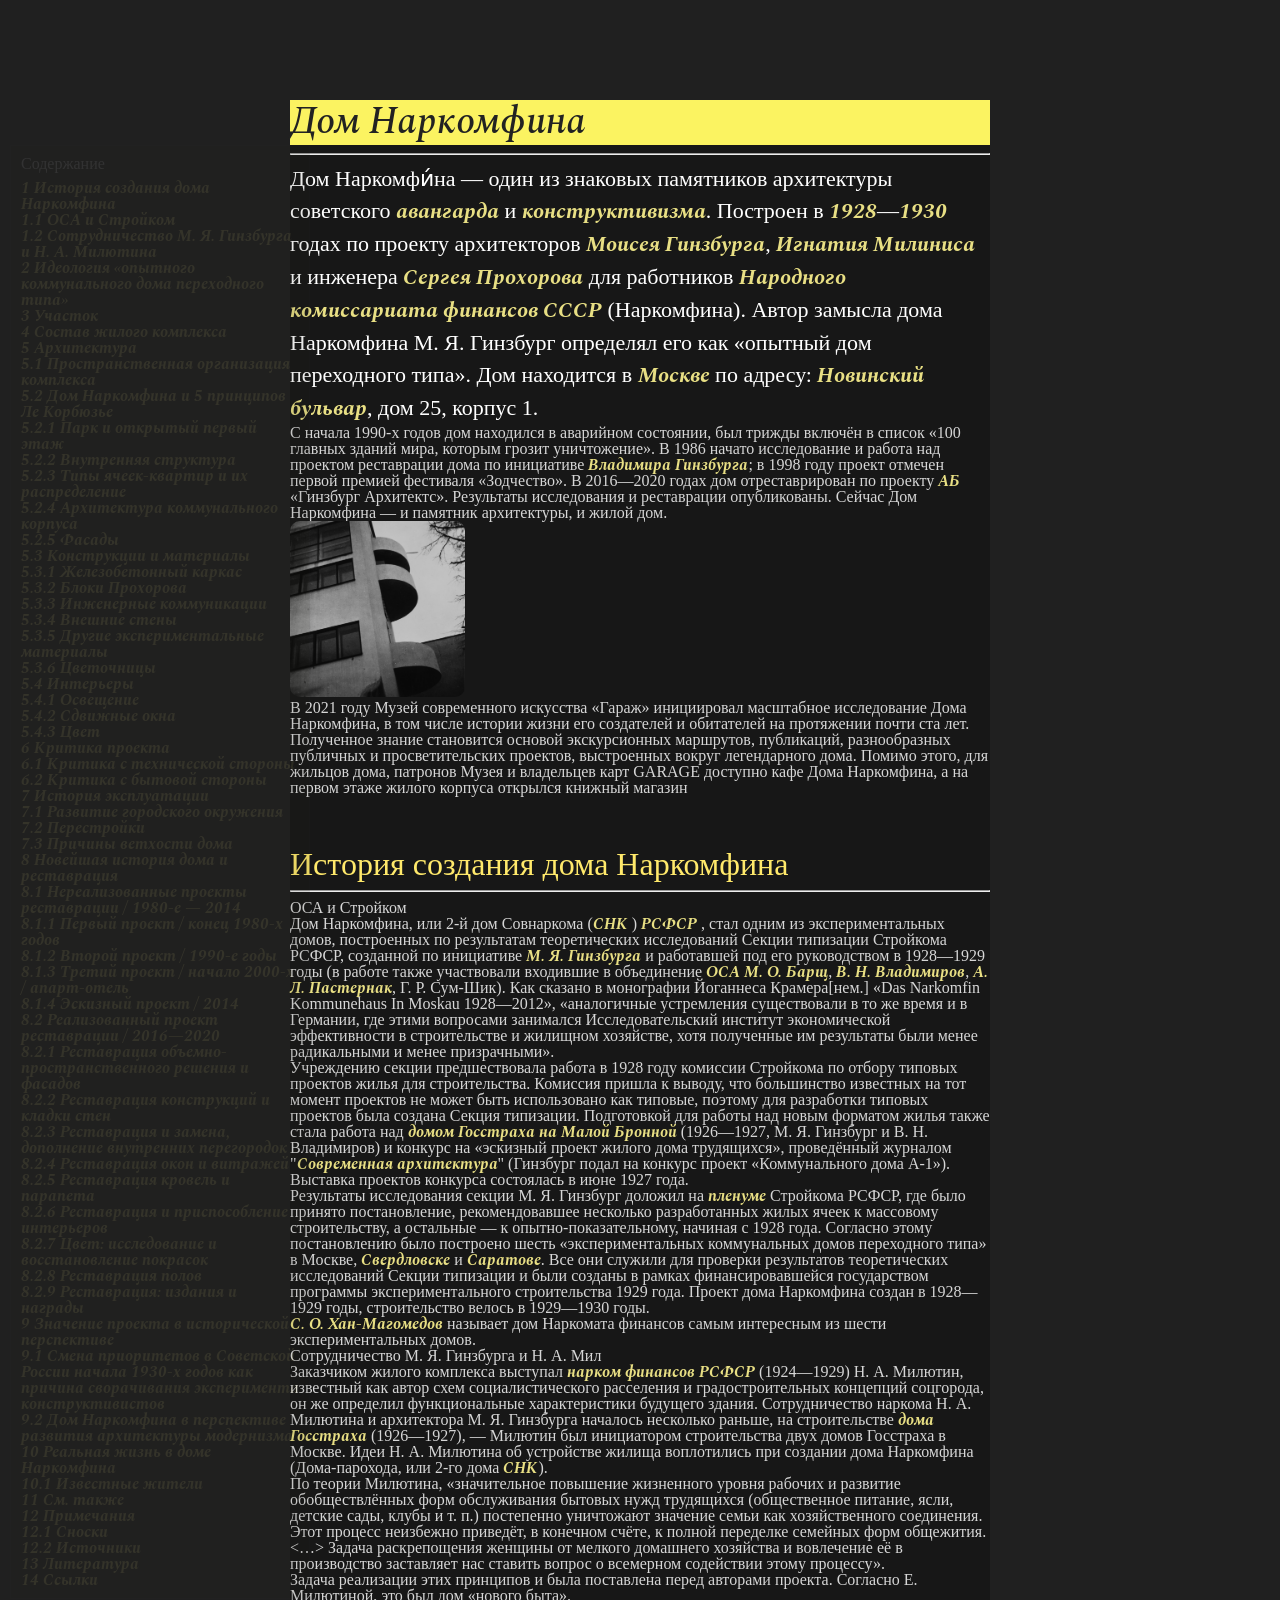
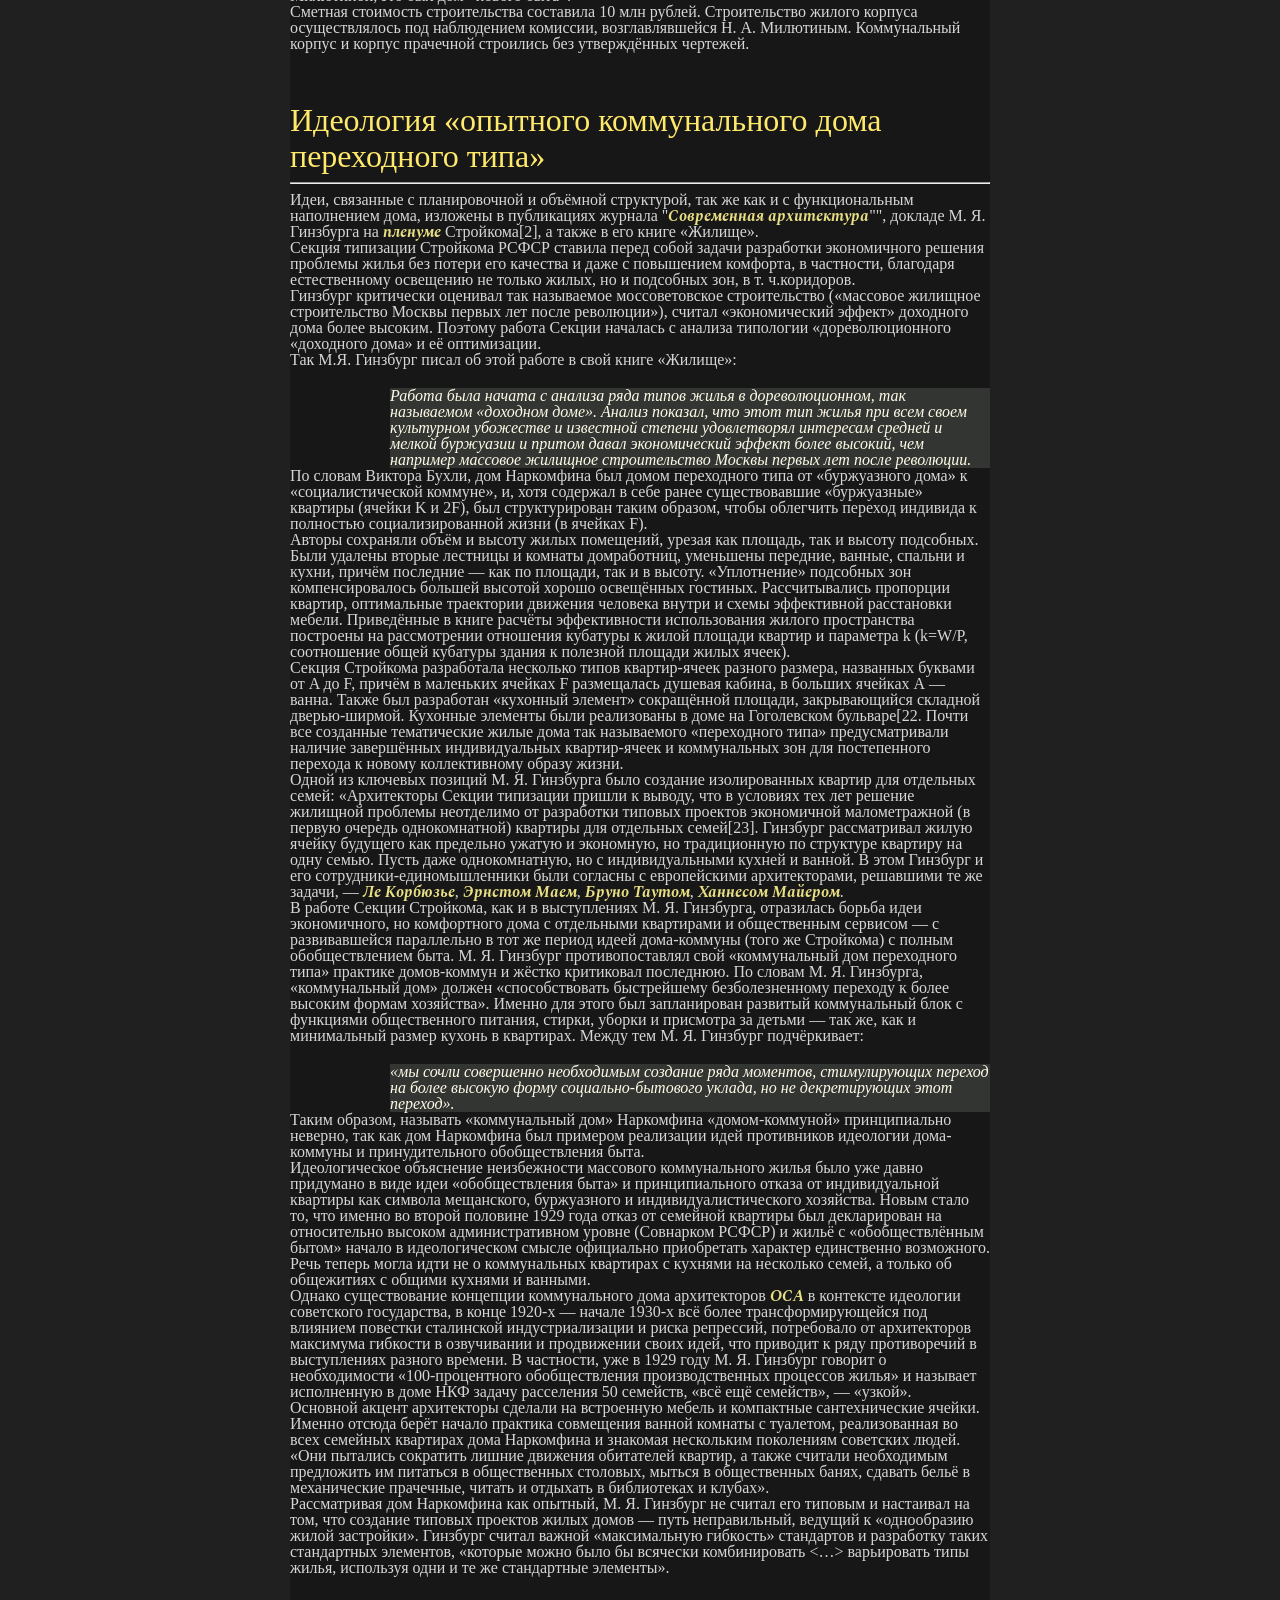
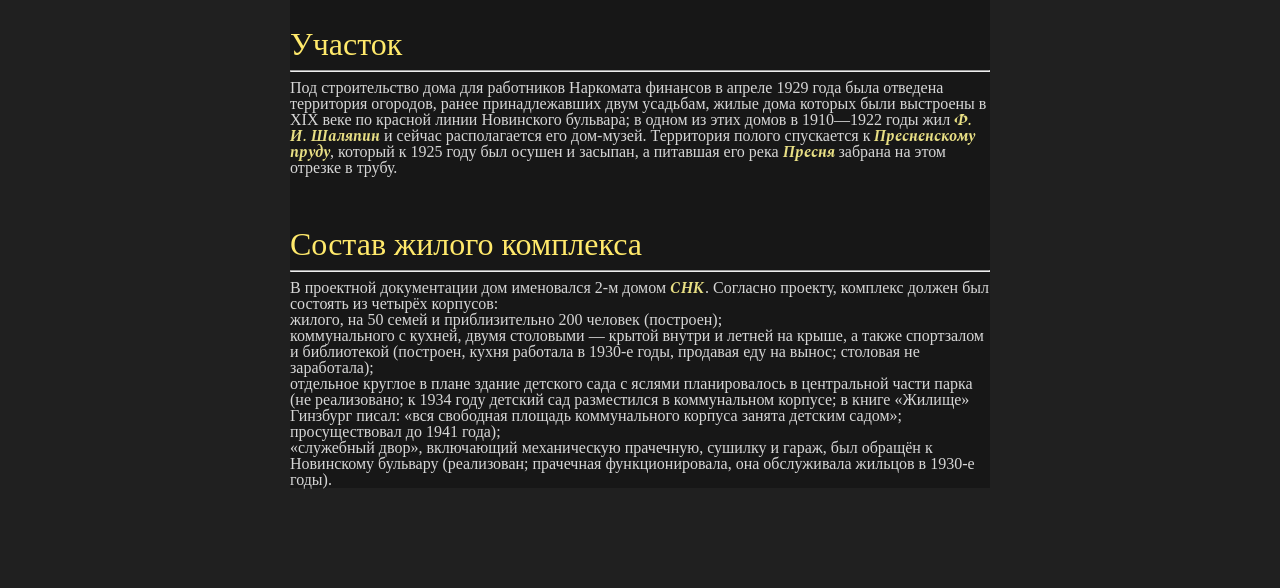
<file: dom.html>
<!DOCTYPE html>
<html lang="ru">
    <!-- выбор языка, поисковая история -->
<head>
    <meta charset="UTF-8"> 
    <!-- кодировка -->
    <meta name="viewport" content="width=device-width, initial-scale=1.0">
    <title>Codddddd1</title>
    <link rel="stylesheet" href="./css/style.css">
    <script src="./javascripts/script.js" charset="UTF-8"></script>
</head>
<!-- сверху все то, что отображается на сайте -->
<body>
    
    <nav class="sidebar">
        <p>Содержание</p>
        <ul> 
            <li><a href="#s1">1	История создания дома Наркомфина</a></li>
            <ul class="table">
                <li><a href="#sp11">1.1	ОСА и Стройком</a></li> 
                <li><a href="sp12">1.2	Сотрудничество М. Я. Гинзбурга и Н. А. Милютина</a></li>  
            </ul>
            <li><a href="#s2">2	Идеология «опытного коммунального дома переходного типа»</a></li>
            <li><a href="#s3">3	Участок</a></li>
            <li><a href="#s4">4	Состав жилого комплекса</a></li>
            <li><a href="#s5">5	Архитектура</a></li>
            <ul>
                <li><a href="#sp51">5.1	Пространственная организация комплекса</a></li>
                <li><a href="#sp52">5.2	Дом Наркомфина и 5 принципов Ле Корбюзье</a></li>
                <ul>
                <li><a href="#spp521">5.2.1	Парк и открытый первый этаж</a></li>
                <li><a href="#spp522">5.2.2	Внутренняя структура</a></li>
                <li><a href="#spp523">5.2.3	Типы ячеек-квартир и их распределение</a></li>
                <li><a href="#spp524">5.2.4	Архитектура коммунального корпуса</a></li>
                <li><a href="#spp525">5.2.5	Фасады</a></li>
                </ul>
                <li><a href="#sp53">5.3	Конструкции и материалы</a></li>
                <ul>
                    <li><a href="#spp531">5.3.1	Железобетонный каркас</a></li>
                    <li><a href="#spp532">5.3.2	Блоки Прохорова</a></li>
                    <li><a href="#spp533">5.3.3	Инженерные коммуникации</a></li>
                    <li><a href="#spp534">5.3.4	Внешние стены</a></li>
                    <li><a href="#spp535">5.3.5	Другие экспериментальные материалы</a></li>
                    <li><a href="#spp536">5.3.6	Цветочницы</a></li>
                </ul>
                <li><a href="#sp54">5.4	Интерьеры</a></li>
                <ul>
                    <li><a href="#spp541">5.4.1	Освещение</a></li>
                    <li><a href="#spp542">5.4.2	Сдвижные окна</a></li>
                    <li><a href="#spp543">5.4.3	Цвет</a></li>
                </ul>
            </ul>
            <li><a href="#s6">6	Критика проекта</a></li>
            <ul>
                <li><a href="#sp61">6.1	Критика с технической стороны</a></li>
                <li><a href="#sp62">6.2	Критика с бытовой стороны</a></li>
            </ul>
            <li><a href="#s7">7	История эксплуатации</a></li>
            <ul>
                <li><a href="#sp71">7.1	Развитие городского окружения</a></li>
                <li><a href="#sp72">7.2	Перестройки</a></li>
                <li><a href="#sp73">7.3	Причины ветхости дома</a></li>
            </ul>
            <li><a href="#s8">8	Новейшая история дома и реставрация</a></li>
            <ul>
                <li><a href="#sp81">8.1	Нереализованные проекты реставрации / 1980-е — 2014</a></li>
                <ul>
                    <li><a href="#spp811">8.1.1	Первый проект / конец 1980-х годов</a></li>
                    <li><a href="#spp812">8.1.2	Второй проект / 1990-е годы</a></li>
                    <li><a href="#spp813">8.1.3	Третий проект / начало 2000-х / апарт-отель</a></li>
                    <li><a href="#spp814">8.1.4	Эскизный проект / 2014</a></li>
                </ul>
                <li><a href="#sp82">8.2	Реализованный проект реставрации / 2016—2020</a></li>
                <ul>
                    <li><a href="#spp821">8.2.1	Реставрация объемно-пространственного решения и фасадов</a></li>
                    <li><a href="#spp822">8.2.2	Реставрация конструкций и кладки стен</a></li>
                    <li><a href="#spp823">8.2.3	Реставрация и замена, дополнение внутренних перегородок</a></li>
                    <li><a href="#spp824">8.2.4	Реставрация окон и витражей</a></li>
                    <li><a href="#spp825">8.2.5	Реставрация кровель и парапета</a></li>
                    <li><a href="#spp826">8.2.6	Реставрация и приспособление интерьеров</a></li>
                    <li><a href="#spp827">8.2.7	Цвет: исследование и восстановление покрасок</a></li>
                    <li><a href="#spp828">8.2.8	Реставрация полов</a></li>
                    <li><a href="#spp829">8.2.9	Реставрация: издания и награды</a></li>
                </ul>
            </ul>
                <li><a href="#s9">9	Значение проекта в исторической перспективе</a></li>
                <ul>
                    <li><a href="#sp91">9.1	Смена приоритетов в Советской России начала 1930-х годов как причина сворачивания эксперимента конструктивистов</a></li>
                    <li><a href="#sp92">9.2	Дом Наркомфина в перспективе развития архитектуры модернизма</a></li>
                </ul>
                <li><a href="#s10">10	Реальная жизнь в доме Наркомфина</a></li>
                <ul>
                    <li><a href="#sp101">10.1	Известные жители</a></li>
                </ul>
                <li><a href="#s11">11	См. также</a></li>
                <li><a href="#s12">12	Примечания</a></li>
                <ul>
                    <li><a href="#sp121">12.1	Сноски</a></li>
                    <li><a href="#sp122">12.2	Источники</a></li>
                </ul>
                <li><a href="#s13">13	Литература</a></li>
                <li><a href="#s14">14	Ссылки</a></li>
        </ul>
        <ol>

        </ol>
    </nav>
<article>
    <h1 id="s1">Дом Наркомфина</h1> 
    <hr>
    <p class="mytext">
        <b>Дом Наркомфи́на</b> — один из знаковых памятников архитектуры советского <a href="https://ru.wikipedia.org/wiki/Авангард_(искусство)" target="_blank">авангарда</a> 
        и <a href="https://ru.wikipedia.org/wiki/Конструктивизм_(искусство)" target="_blank">конструктивизма</a>. Построен в <a href= "https://ru.wikipedia.org/wiki/1928_год" target="_blank">1928</a>—<a href= "https://ru.wikipedia.org/wiki/1930_год" target="_blank">1930</a> годах по проекту архитекторов <a href= "https://ru.wikipedia.org/wiki/Гинзбург,_Моисей_Яковлевич" target="_blank">Моисея Гинзбурга</a>, <a href= "https://ru.wikipedia.org/wiki/Милинис,_Игнатий_Францевич" target="_blank">Игнатия Милиниса</a> и инженера <a href= "https://ru.wikipedia.org/wiki/Прохоров,_Сергей_Львович" target="_blank">Сергея Прохорова</a> для работников <a href= "https://ru.wikipedia.org/wiki/Народный_комиссариат_финансов_СССР" target="_blank">Народного комиссариата финансов СССР</a> (Наркомфина). Автор замысла дома Наркомфина М. Я. Гинзбург определял его как «опытный дом переходного типа». Дом находится в <a href= "https://ru.wikipedia.org/wiki/Москва" target="_blank">Москве</a> по адресу: <a href= "https://ru.wikipedia.org/wiki/Новинский_бульвар" target="_blank">Новинский бульвар</a>, дом 25, корпус 1.</p> 
        
        <p>С начала 1990-х годов дом находился в аварийном состоянии, был трижды включён в список «100 главных зданий мира, которым грозит уничтожение». В 1986 начато исследование и работа над проектом реставрации дома по инициативе <a href= "https://ru.wikipedia.org/wiki/Гинзбург,_Владимир_Моисеевич" target="_blank"> Владимира Гинзбурга</a>; в 1998 году проект отмечен первой премией фестиваля «Зодчество». В 2016—2020 годах дом отреставрирован по проекту <a href= "https://ru.wikipedia.org/wiki/Архитектурное_бюро" target="_blank">АБ</a> «Гинзбург Архитектс». Результаты исследования и реставрации опубликованы. Сейчас Дом Наркомфина — и памятник архитектуры, и жилой дом. </p>
        <div>
            <img class="pic1" src="./img/ddd.png" alt="here_picture">
        </div>
        <p>В 2021 году Музей современного искусства «Гараж» инициировал масштабное исследование Дома Наркомфина, в том числе истории жизни его создателей и обитателей на протяжении почти ста лет. Полученное знание становится основой экскурсионных маршрутов, публикаций, разнообразных публичных и просветительских проектов, выстроенных вокруг легендарного дома. Помимо этого, для жильцов дома, патронов Музея и владельцев карт GARAGE доступно кафе Дома Наркомфина, а на первом этаже жилого корпуса открылся книжный магазин </p>
    <h2>История создания дома Наркомфина</h2>
    <hr>
    <h3>ОСА и Стройком</h3> 
    <p>Дом Наркомфина, или 2-й дом Совнаркома (<a href= "https://ru.wikipedia.org/wiki/Совет_народных_комиссаров" target="_blank">СНК</a> ) <a href= "https://ru.wikipedia.org/wiki/Российская_Советская_Федеративная_Социалистическая_Республика" target="_blank">РСФСР</a> , стал одним из экспериментальных домов, построенных по результатам теоретических исследований Секции типизации Стройкома РСФСР, созданной по инициативе <a href= "https://ru.wikipedia.org/wiki/Гинзбург,_Моисей_Яковлевич" target="_blank">М. Я. Гинзбурга</a> и работавшей под его руководством в 1928—1929 годы (в работе также участвовали входившие в объединение <a href= "https://ru.wikipedia.org/wiki/Объединение_современных_архитекторов" target="_blank">ОСА</a> <a href= "https://ru.wikipedia.org/wiki/Барщ,_Михаил_Осипович" target="_blank">М. О. Барщ</a>, <a href= "https://ru.wikipedia.org/wiki/Владимиров,_Вячеслав_Николаевич" target="_blank">В. Н. Владимиров</a>, <a href= "https://ru.wikipedia.org/wiki/Владимиров,_Вячеслав_Николаевич" target="_blank"> А. Л. Пастернак</a>, Г. Р. Сум-Шик). Как сказано в монографии Йоганнеса Крамера[нем.] «Das Narkomfin Kommunehaus In Moskau 1928—2012», <i>«аналогичные устремления существовали в то же время и в Германии, где этими вопросами занимался Исследовательский институт экономической эффективности в строительстве и жилищном хозяйстве, хотя полученные им результаты были менее радикальными и менее призрачными».</i></p>

    <p>Учреждению секции предшествовала работа в 1928 году комиссии Стройкома по отбору типовых проектов жилья для строительства. Комиссия пришла к выводу, что большинство известных на тот момент проектов не может быть использовано как типовые, поэтому для разработки типовых проектов была создана Секция типизации. Подготовкой для работы над новым форматом жилья также стала работа над <a href= "https://ru.wikipedia.org/wiki/Жилой_дом_Госстраха_на_Малой_Бронной" target="_blank">домом Госстраха на Малой Бронной </a> (1926—1927, М. Я. Гинзбург и В. Н. Владимиров) и конкурс на «эскизный проект жилого дома трудящихся», проведённый журналом "<a href= "https://ru.wikipedia.org/wiki/Современная_архитектура_(журнал)" target="_blank">Современная архитектура</a>" (Гинзбург подал на конкурс проект «Коммунального дома А-1»). Выставка проектов конкурса состоялась в июне 1927 года.</p>

    <p>Результаты исследования секции М. Я. Гинзбург доложил на <a href= "https://ru.wikipedia.org/wiki/Совет_народных_комиссаровhttps://ru.wikipedia.org/wiki/Пленарное_заседание" target="_blank">пленуме</a> Стройкома РСФСР, где было принято постановление, рекомендовавшее несколько разработанных жилых ячеек к массовому строительству, а остальные — к опытно-показательному, начиная с 1928 года. Согласно этому постановлению было построено шесть «экспериментальных коммунальных домов переходного типа» в Москве, <a href= "https://ru.wikipedia.org/wiki/Екатеринбург" target="_blank">Свердловске</a> и <a href= "https://ru.wikipedia.org/wiki/Саратов" target="_blank">Саратове</a>. Все они служили для проверки результатов теоретических исследований Секции типизации и были созданы в рамках финансировавшейся государством программы экспериментального строительства 1929 года. Проект дома Наркомфина создан в 1928—1929 годы, строительство велось в 1929—1930 годы.</p>

    <p><a href= "https://ru.wikipedia.org/wiki/Хан-Магомедов,_Селим_Омарович" target="_blank">С. О. Хан-Магомедов</a> называет дом Наркомата финансов самым интересным из шести экспериментальных домов.</p>

    <h3>Сотрудничество М. Я. Гинзбурга и Н. А. Мил</h3> 
    <p>Заказчиком жилого комплекса выступал <a href= "https://ru.wikipedia.org/wiki/Народный_комиссариат_финансов_РСФСР" target="_blank"> нарком финансов РСФСР</a> (1924—1929) Н. А. Милютин, известный как автор схем социалистического расселения и градостроительных концепций соцгорода, он же определил функциональные характеристики будущего здания. Сотрудничество наркома Н. А. Милютина и архитектора М. Я. Гинзбурга началось несколько раньше, на строительстве <a href= "https://ru.wikipedia.org/wiki/Жилой_дом_Госстраха_на_Малой_Бронной" target="_blank">дома Госстраха</a> (1926—1927), — Милютин был инициатором строительства двух домов Госстраха в Москве. Идеи Н. А. Милютина об устройстве жилища воплотились при создании дома Наркомфина (Дома-парохода, или 2-го дома <a href= "https://ru.wikipedia.org/wiki/Совет_народных_комиссаров" target="_blank">СНК</a>).</p>

    <p>По теории Милютина, <i>«значительное повышение жизненного уровня рабочих и развитие обобществлённых форм обслуживания бытовых нужд трудящихся (общественное питание, ясли, детские сады, клубы и т. п.) постепенно уничтожают значение семьи как хозяйственного соединения. Этот процесс неизбежно приведёт, в конечном счёте, к полной переделке семейных форм общежития. <…> Задача раскрепощения женщины от мелкого домашнего хозяйства и вовлечение её в производство заставляет нас ставить вопрос о всемерном содействии этому процессу».</i></p>

    <p>Задача реализации этих принципов и была поставлена перед авторами проекта. Согласно Е. Милютиной, это был дом <i>«нового быта».</i></p>

    <p>Сметная стоимость строительства составила 10 млн рублей. Строительство жилого корпуса осуществлялось под наблюдением комиссии, возглавлявшейся Н. А. Милютиным. Коммунальный корпус и корпус прачечной строились без утверждённых чертежей.</p>

    <h2>Идеология «опытного коммунального дома переходного типа»</h2>
    <hr>
    <p>Идеи, связанные с планировочной и объёмной структурой, так же как и с функциональным наполнением дома, изложены в публикациях журнала "<a href= "https://ru.wikipedia.org/wiki/Современная_архитектура_(журнал)" target="_blank">Современная архитектура</a>"", докладе М. Я. Гинзбурга на <a href= "https://ru.wikipedia.org/wiki/Пленарное_заседание" target="_blank">пленуме</a> Стройкома[2], а также в его книге «Жилище».</p>

    <p>Секция типизации Стройкома РСФСР ставила перед собой задачи разработки экономичного решения проблемы жилья без потери его качества и даже с повышением комфорта, в частности, благодаря естественному освещению не только жилых, но и подсобных зон, в т. ч.коридоров.</p>

    <p>Гинзбург критически оценивал так называемое моссоветовское строительство («массовое жилищное строительство Москвы первых лет после революции»), считал «экономический эффект» доходного дома более высоким. Поэтому работа Секции началась с анализа типологии «дореволюционного «доходного дома» и её оптимизации.</p>

    <p>Так М.Я. Гинзбург писал об этой работе в свой книге «Жилище»:</p>

    <blockquote><i>Работа была начата с анализа ряда типов жилья в дореволюционном, так называемом «доходном доме». Анализ показал, что этот тип жилья при всем своем культурном убожестве и известной степени удовлетворял интересам средней и мелкой буржуазии и притом давал экономический эффект более высокий, чем например массовое жилищное строительство Москвы первых лет после революции.</i></blockquote>

    <p>По словам Виктора Бухли, дом Наркомфина был домом переходного типа от «буржуазного дома» к «социалистической коммуне», и, хотя содержал в себе ранее существовавшие «буржуазные» квартиры (ячейки K и 2F), был структурирован таким образом, чтобы облегчить переход индивида к полностью социализированной жизни (в ячейках F).</p>

    <p>Авторы сохраняли объём и высоту жилых помещений, урезая как площадь, так и высоту подсобных. Были удалены вторые лестницы и комнаты домработниц, уменьшены передние, ванные, спальни и кухни, причём последние — как по площади, так и в высоту. «Уплотнение» подсобных зон компенсировалось большей высотой хорошо освещённых гостиных. Рассчитывались пропорции квартир, оптимальные траектории движения человека внутри и схемы эффективной расстановки мебели. Приведённые в книге расчёты эффективности использования жилого пространства построены на рассмотрении отношения кубатуры к жилой площади квартир и параметра k (k=W/P, соотношение общей кубатуры здания к полезной площади жилых ячеек).</p>

    <p>Секция Стройкома разработала несколько типов квартир-ячеек разного размера, названных буквами от A до F, причём в маленьких ячейках F размещалась душевая кабина, в больших ячейках А — ванна. Также был разработан «кухонный элемент» сокращённой площади, закрывающийся складной дверью-ширмой. Кухонные элементы были реализованы в доме на Гоголевском бульваре[22. Почти все созданные тематические жилые дома так называемого «переходного типа» предусматривали наличие завершённых индивидуальных квартир-ячеек и коммунальных зон для постепенного перехода к новому коллективному образу жизни.</p>

    <p>Одной из ключевых позиций М. Я. Гинзбурга было создание изолированных квартир для отдельных семей: «Архитекторы Секции типизации пришли к выводу, что в условиях тех лет решение жилищной проблемы неотделимо от разработки типовых проектов экономичной малометражной (в первую очередь однокомнатной) квартиры для отдельных семей[23]. Гинзбург рассматривал жилую ячейку будущего как предельно ужатую и экономную, но традиционную по структуре квартиру на одну семью. Пусть даже однокомнатную, но с индивидуальными кухней и ванной. В этом Гинзбург и его сотрудники-единомышленники были согласны с европейскими архитекторами, решавшими те же задачи, — <a href= "https://ru.wikipedia.org/wiki/Ле_Корбюзье" target="_blank">Ле Корбюзье</a>, <a href= "https://ru.wikipedia.org/wiki/Май,_Эрнст" target="_blank">Эрнстом Маем</a>, <a href= "https://ru.wikipedia.org/wiki/Таут,_Бруно" target="_blank"> Бруно Таутом</a>, <a href= "https://ru.wikipedia.org/wiki/Майер,_Ханнес" target="_blank">Ханнесом Майером</a>.</p>

    <p>В работе Секции Стройкома, как и в выступлениях М. Я. Гинзбурга, отразилась борьба идеи экономичного, но комфортного дома с отдельными квартирами и общественным сервисом — с развивавшейся параллельно в тот же период идеей дома-коммуны (того же Стройкома) с полным обобществлением быта. М. Я. Гинзбург противопоставлял свой «коммунальный дом переходного типа» практике домов-коммун и жёстко критиковал последнюю. По словам М. Я. Гинзбурга, «коммунальный дом» должен «способствовать быстрейшему безболезненному переходу к более высоким формам хозяйства». Именно для этого был запланирован развитый коммунальный блок с функциями общественного питания, стирки, уборки и присмотра за детьми — так же, как и минимальный размер кухонь в квартирах. Между тем М. Я. Гинзбург подчёркивает:</p>

    <blockquote><i>«мы сочли совершенно необходимым создание ряда моментов, стимулирующих переход на более высокую форму социально-бытового уклада, но не декретирующих этот переход».</i></blockquote>

    <p>Таким образом, называть «коммунальный дом» Наркомфина «домом-коммуной» принципиально неверно, так как дом Наркомфина был примером реализации идей противников идеологии дома-коммуны и принудительного обобществления быта.</p>

    <p>Идеологическое объяснение неизбежности массового коммунального жилья было уже давно придумано в виде идеи «обобществления быта» и принципиального отказа от индивидуальной квартиры как символа мещанского, буржуазного и индивидуалистического хозяйства. Новым стало то, что именно во второй половине 1929 года отказ от семейной квартиры был декларирован на относительно высоком административном уровне (Совнарком РСФСР) и жильё с «обобществлённым бытом» начало в идеологическом смысле официально приобретать характер единственно возможного. Речь теперь могла идти не о коммунальных квартирах с кухнями на несколько семей, а только об общежитиях с общими кухнями и ванными.</p>

    <p>Однако существование концепции коммунального дома архитекторов <a href= "https://ru.wikipedia.org/wiki/Объединение_современных_архитекторов" target="_blank">ОСА</a> в контексте идеологии советского государства, в конце 1920-х — начале 1930-х всё более трансформирующейся под влиянием повестки сталинской индустриализации и риска репрессий, потребовало от архитекторов максимума гибкости в озвучивании и продвижении своих идей, что приводит к ряду противоречий в выступлениях разного времени. В частности, уже в 1929 году М. Я. Гинзбург говорит о необходимости «100-процентного обобществления производственных процессов жилья» и называет исполненную в доме НКФ задачу расселения 50 семейств, «всё ещё семейств», — «узкой».</p>

    <p>Основной акцент архитекторы сделали на встроенную мебель и компактные сантехнические ячейки. Именно отсюда берёт начало практика совмещения ванной комнаты с туалетом, реализованная во всех семейных квартирах дома Наркомфина и знакомая нескольким поколениям советских людей. «Они пытались сократить лишние движения обитателей квартир, а также считали необходимым предложить им питаться в общественных столовых, мыться в общественных банях, сдавать бельё в механические прачечные, читать и отдыхать в библиотеках и клубах».</p>

    <p>Рассматривая дом Наркомфина как опытный, М. Я. Гинзбург не считал его типовым и настаивал на том, что создание типовых проектов жилых домов — путь неправильный, ведущий к «однообразию жилой застройки». Гинзбург считал важной «максимальную гибкость» стандартов и разработку таких стандартных элементов, «которые можно было бы всячески комбинировать <…> варьировать типы жилья, используя одни и те же стандартные элементы».</p>

    <h2>Участок</h2>

    <hr>

    <p>Под строительство дома для работников Наркомата финансов в апреле 1929 года была отведена территория огородов, ранее принадлежавших двум усадьбам, жилые дома которых были выстроены в XIX веке по красной линии Новинского бульвара; в одном из этих домов в 1910—1922 годы жил <a href= "https://ru.wikipedia.org/wiki/Шаляпин,_Фёдор_Иванович" target="_blank">Ф. И. Шаляпин</a> и сейчас располагается его дом-музей. Территория полого спускается к <a href= "https://ru.wikipedia.org/wiki/Пресненские_пруды" target="_blank">Пресненскому пруду</a>, который к 1925 году был осушен и засыпан, а питавшая его река <a href= "https://ru.wikipedia.org/wiki/Пресня_(река)" target="_blank">Пресня</a> забрана на этом отрезке в трубу.</p>

    <h2>Состав жилого комплекса</h2> 
    <hr>
    <p>В проектной документации дом именовался 2-м домом <a href= "https://ru.wikipedia.org/wiki/Совет_народных_комиссаров" target="_blank">СНК</a>. Согласно проекту, комплекс должен был состоять из четырёх корпусов: 
        
    <ol>
       <li>жилого, на 50 семей и приблизительно 200 человек (построен);</li>
       <li>коммунального с кухней, двумя столовыми — крытой внутри и летней на крыше, а также спортзалом и библиотекой (построен, кухня работала в 1930-е годы, продавая еду на вынос; столовая не заработала);</li>
       <li>отдельное круглое в плане здание детского сада с яслями планировалось в центральной части парка (не реализовано; к 1934 году детский сад разместился в коммунальном корпусе; в книге «Жилище» Гинзбург писал: «вся свободная площадь коммунального корпуса занята детским садом»; просуществовал до 1941 года);</li>
       <li>«служебный двор», включающий механическую прачечную, сушилку и гараж, был обращён к Новинскому бульвару (реализован; прачечная функционировала, она обслуживала жильцов в 1930-е годы).</li> </ol>
        </p>
</article>
</body>
</html>
</file>
<file: css/style.css>
@import "reset.css";
@import "fonts.css";
@import "content.css";
@import "nav.css";
@import "index.css";
</file>
